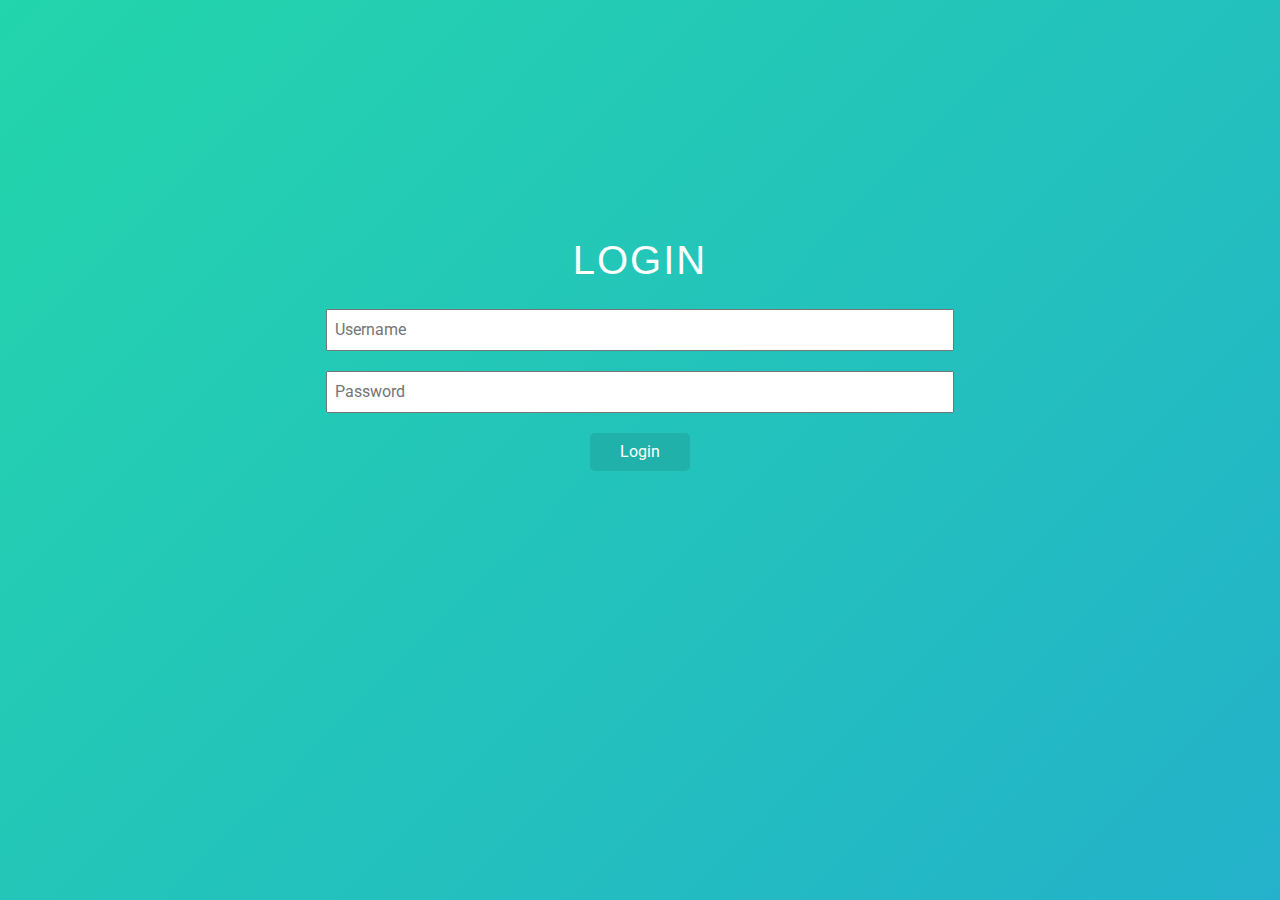
<file: index.html>
<!DOCTYPE html>
<html lang="en">

<head>
    <meta charset="UTF-8">
    <meta name="viewport" content="width=device-width, initial-scale=1.0">
    <meta http-equiv="X-UA-Compatible" content="ie=edge">
    <title>EMART</title>

    <link rel="stylesheet" href="https://unpkg.com/aos@next/dist/aos.css" />
    <link rel="stylesheet" type="text/css" href="css/bootstrap.css" />
    <link rel="stylesheet" href="https://stackpath.bootstrapcdn.com/font-awesome/4.7.0/css/font-awesome.min.css">
    <link rel="stylesheet" type="text/css" href="css/style.css">
    <link href="css/cart.css" rel="stylesheet">
    <script src="./js/script.js" async></script>
</head>

<body>
    <div class="login-form">
        <div class="container-login">
            <form method="post" action="process.php">
                <div id="div_login">
                    <h1>LOGIN</h1>
                    <div>
                        <input type="text" class="textbox" id="user" name="user" placeholder="Username" autocapitalize="none" />
                    </div>
                    <div>
                        <input type="password" class="textbox" id="pass" name="pass" placeholder="Password" autocapitalize="none" />
                    </div>
                    <div>
                        <input type="submit" value="Login" name="but_submit" id="btn" />
                    </div>
                </div>
            </form>
        </div>
    </div>
</body>

</html>
</file>
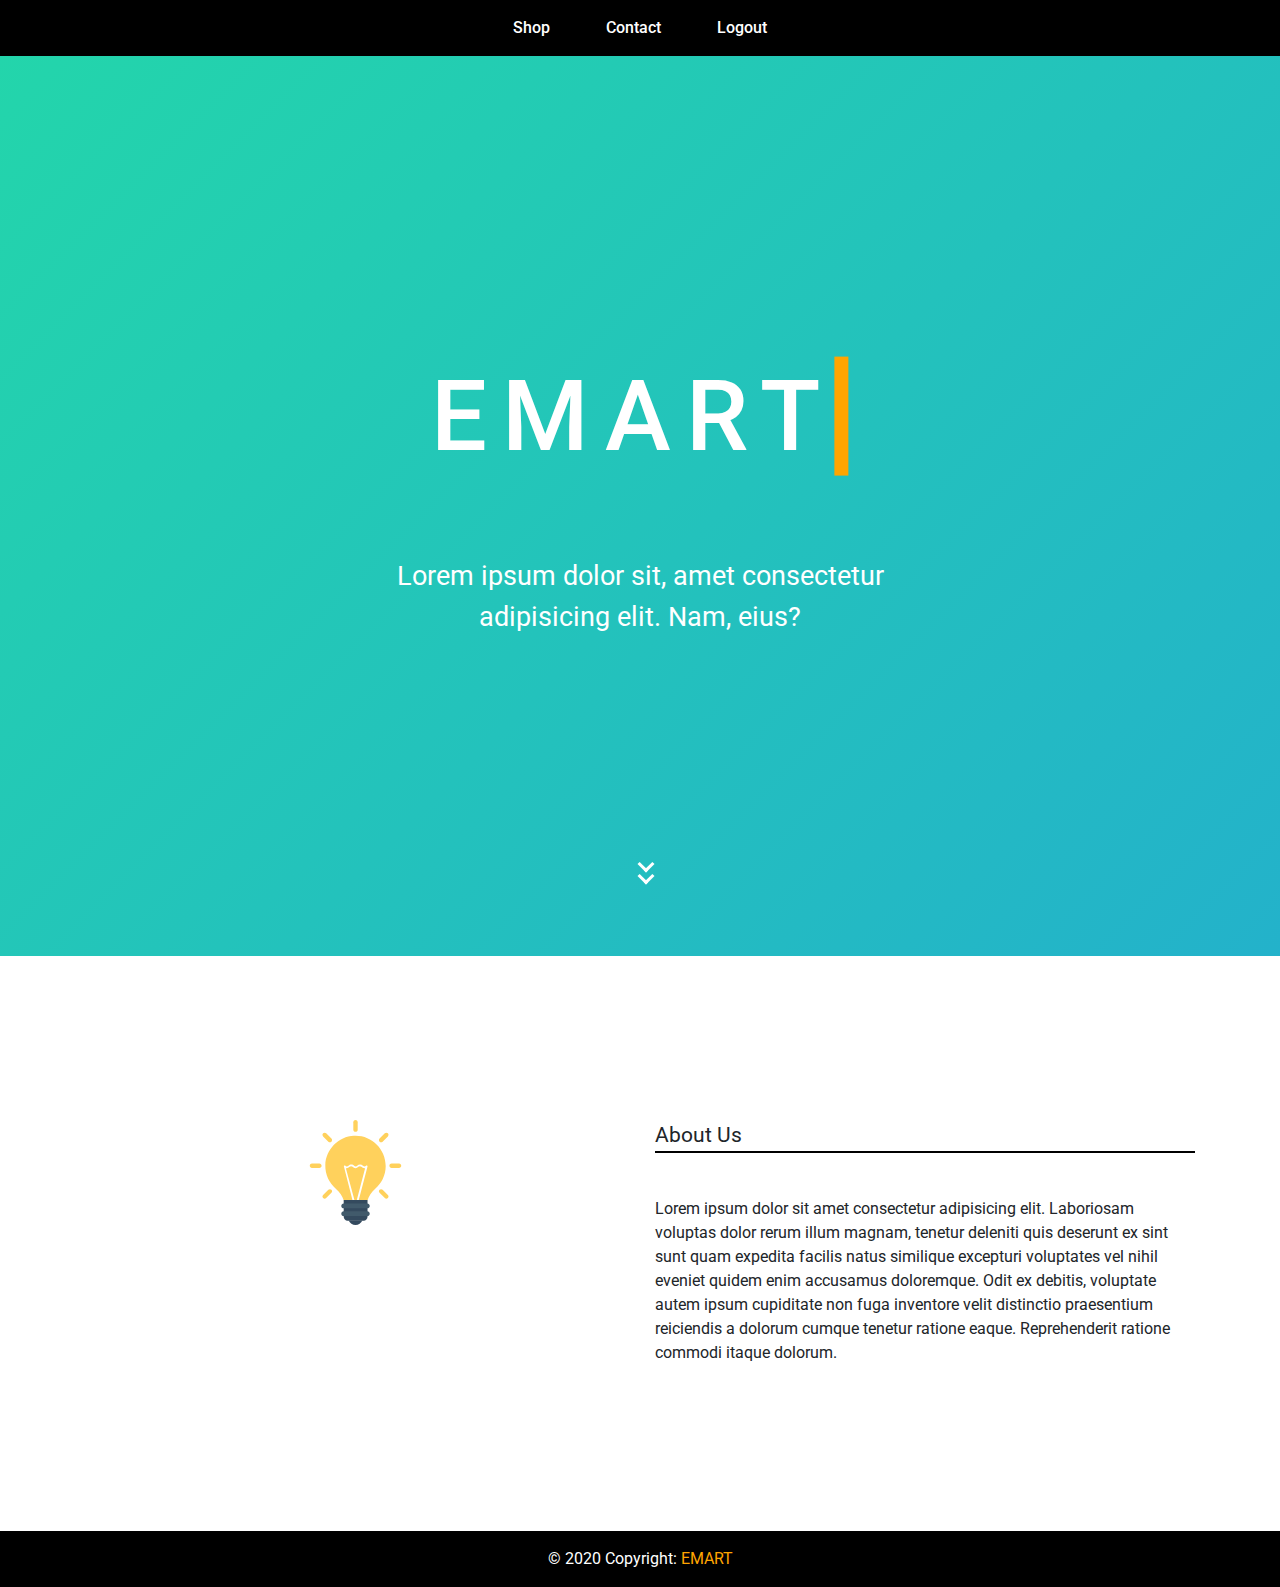
<file: contact.html>
<!DOCTYPE HTML>
<html lang="en">
<title>EMART</title>

<head>
    <meta charset="UTF-8">
    <meta name="viewport" content="width=device-width, initial-scale=1">
    <link href="https://fonts.googleapis.com/css?family=Roboto:300,400,500&display=swap" rel="stylesheet">
    <!-- bootstrap CSS -->
    <link rel="stylesheet" type="text/css" href="css/bootstrap.css" />
    <link rel="stylesheet" href="https://maxcdn.bootstrapcdn.com/font-awesome/4.5.0/css/font-awesome.min.css">
    <!-- <link rel="stylesheet" href="https://stackpath.bootstrapcdn.com/bootstrap/4.3.1/css/bootstrap.min.css" integrity="sha384-ggOyR0iXCbMQv3Xipma34MD+dH/1fQ784/j6cY/iJTQUOhcWr7x9JvoRxT2MZw1T" crossorigin="anonymous"> -->
    <link rel="stylesheet" type="text/css" href="css/contact.css" />
    <link rel="stylesheet" type="text/css" href="css/style.css" />
    <link rel="stylesheet" type="text/css" href="css/index.css" />
    </script>
</head>

<body>
    <!-- start navabr -->
    <nav class="navbar navbar-expand-lg navbar-light">
        <button class="navbar-toggler" type="button" data-toggle="collapse" data-target="#navbarNavDropdown" aria-controls="navbarNavDropdown" aria-expanded="false" aria-label="Toggle navigation">
            <span class="navbar-toggler-icon"></span>
        </button>

        <div class="collapse navbar-collapse" id="navbarNavDropdown">
            <ul class="navbar-nav text ml-auto custom-center">
                <li class="nav-item">
                    <a class="nav-link" href="cart.html">Shop</a>
                </li>
                <li class="nav-item">
                    <a class="nav-link" href="contact.html">Contact</a>
                </li>
                    <li class="nav-item">
                    <a class="nav-link" href="index.html">Logout</a>
                </li>
            </ul>
        </div>
    </nav>
    <!-- end navbar -->
    
    <!-- start first div -->
    <div class="first-div">
        <div class="container p-0">
            <div class="typewriter centered1">
                <h2 class="full-form">EMART</h2>
                <g fill="none" fill-rule="nonzero" stroke="none" stroke-width="1" stroke-linecap="butt" stroke-linejoin="miter" stroke-miterlimit="10" stroke-dasharray="" stroke-dashoffset="0" font-family="none" font-weight="none" font-size="none" text-anchor="none" style="mix-blend-mode: normal">
                    <path d="M0,172v-172h172v172z" fill="none"></path>
                    <g fill="#eeeeee">
                        <path d="M143.19336,21.43001c-0.26705,0.00844 -0.53341,0.03181 -0.79785,0.06999h-34.89551c-2.58456,-0.03655 -4.98858,1.32136 -6.29153,3.55376c-1.30295,2.2324 -1.30295,4.99342 0,7.22582c1.30295,2.2324 3.70697,3.59031 6.29153,3.55376h18.53256l-66.59961,66.59961c-1.8722,1.79752 -2.62637,4.46674 -1.97164,6.97823c0.65473,2.51149 2.61604,4.4728 5.12753,5.12753c2.51149,0.65473 5.18071,-0.09944 6.97823,-1.97165l66.59961,-66.59961v18.53255c-0.03655,2.58456 1.32136,4.98858 3.55376,6.29153c2.2324,1.30295 4.99342,1.30295 7.22582,0c2.2324,-1.30295 3.59031,-3.70697 3.55376,-6.29153v-34.9235c0.28889,-2.08845 -0.35639,-4.19816 -1.76411,-5.76769c-1.40772,-1.56953 -3.43507,-2.43964 -5.54253,-2.3788zM35.83333,21.5c-7.83362,0 -14.33333,6.49972 -14.33333,14.33333v100.33333c0,7.83362 6.49972,14.33333 14.33333,14.33333h100.33333c7.83362,0 14.33333,-6.49972 14.33333,-14.33333v-43c0.03655,-2.58456 -1.32136,-4.98858 -3.55376,-6.29153c-2.2324,-1.30295 -4.99342,-1.30295 -7.22582,0c-2.2324,1.30295 -3.59031,3.70697 -3.55376,6.29153v43h-100.33333v-100.33333h43c2.58456,0.03655 4.98858,-1.32136 6.29153,-3.55376c1.30295,-2.2324 1.30295,-4.99342 0,-7.22582c-1.30295,-2.2324 -3.70697,-3.59031 -6.29153,-3.55376z"></path>
                    </g>
                </g>
            </div>
            <p class="centered2">Lorem ipsum dolor sit, amet consectetur adipisicing elit. Nam, eius?</p>
        </div>
        <a href="#about-us">
            <div class="scroll-down-dude"></div>
        </a>
    </div>
    <!-- end first div -->
    <!-- start second div -->
    <div class="second-div">
        <span id="about-us"></span>
        <div class="container">
            <div class="row">
                <div class="col-sm centered3">
                    <img src="images/idea.svg" alt="idea">
                </div>
                <div class="col-sm centered4">
                    <span>About Us</span>
                    <br/>
                    <p>Lorem ipsum dolor sit amet consectetur adipisicing elit. Laboriosam voluptas dolor rerum illum magnam, tenetur deleniti quis deserunt ex sint sunt quam expedita facilis natus similique excepturi voluptates vel nihil eveniet quidem enim accusamus doloremque. Odit ex debitis, voluptate autem ipsum cupiditate non fuga inventore velit distinctio praesentium reiciendis a dolorum cumque tenetur ratione eaque. Reprehenderit ratione commodi itaque dolorum.</p>
                </div>
            </div>
        </div>
    </div>
    <!-- end second div -->

    <!-- Footer -->
    <footer class="page-footer">
        <div class="footer-copyright text-center py-3">© 2020 Copyright:
            <a href="./index.html"> EMART</a>
        </div>
    </footer>

    <script src="https://ajax.googleapis.com/ajax/libs/jquery/3.4.1/jquery.min.js"></script>

    <script type="text/javascript" src="js/script.js"></script>
    <!-- bootstrap -->
    <script src="https://code.jquery.com/jquery-3.3.1.slim.min.js" integrity="sha384-q8i/X+965DzO0rT7abK41JStQIAqVgRVzpbzo5smXKp4YfRvH+8abtTE1Pi6jizo" crossorigin="anonymous"></script>
    <script src="https://cdnjs.cloudflare.com/ajax/libs/popper.js/1.14.7/umd/popper.min.js" integrity="sha384-UO2eT0CpHqdSJQ6hJty5KVphtPhzWj9WO1clHTMGa3JDZwrnQq4sF86dIHNDz0W1" crossorigin="anonymous"></script>
    <script src="https://stackpath.bootstrapcdn.com/bootstrap/4.3.1/js/bootstrap.min.js" integrity="sha384-JjSmVgyd0p3pXB1rRibZUAYoIIy6OrQ6VrjIEaFf/nJGzIxFDsf4x0xIM+B07jRM" crossorigin="anonymous"></script>
    <!-- end bootstrap -->
</body>

</html>
</file>
<file: css/style.css>
body {
	font-family: 'Roboto', sans-serif;
}
/* navbar */
.custom-center {
	margin: auto;
}
.navbar-light .navbar-nav .nav-link {
	color: #fff;
	font-weight: 500;
}
.navbar {
	background-color: #000;
	transition: background-color 2s ease 0s;
}
.navbar-light .navbar-nav .active > .nav-link,
.navbar-light .navbar-nav .nav-link.active,
.navbar-light .navbar-nav .nav-link.show,
.navbar-light .navbar-nav .show > .nav-link,
.navbar-light .navbar-toggler,
.navbar-light .navbar-nav .nav-link:hover {
	color: orange;
	border-color: orange;
}
.navbar ul li {
	margin: 0 20px 0 20px;
}
.navbar ul li:hover {
	color: orange;
}
.title {
	color: #000;
	text-align: center;
	border-bottom: 2px solid #000;
	display: block;
	font-weight: 500;
	font-size: 3em;
	margin-top: 60px;
}
.page-footer {
	background: #000;
	color: #fff;
	margin-top: 20px;
}
.page-footer a {
	color: orange;
}
</file>
<file: css/cart.css>
@import url('https://fonts.googleapis.com/css?family=Roboto:300,400,500&display=swap" rel="stylesheet');
body {
	font-family: 'Roboto', sans-serif;
}
.team {
	margin: 75px 0;
}
h1 {
	text-align: center;
	font-weight: bold;
	letter-spacing: 2px;
	color: #333;
	padding-bottom: 10px;
}
.profile {
	margin-top: 20px;
}
.img-responsive {
	object-fit: cover;
}
.profile h2 {
	font-size: 22px;
	font-weight: bold;
	margin-top: 30px;
	margin-bottom: 5px;
	padding-top: 3px;
}
.profile h3 {
	font-size: 15px;
	font-weight: bold;
	margin-top: 5px;
	margin-bottom: 5px;
}
.section-header{
    margin-top: 30px;
}
.cart-header {
    font-weight: bold;
    font-size: 1.25em;
    color: #333;
}
.cart-column {
    display: flex;
    align-items: center;
    border-bottom: 1px solid black;
    margin-right: 1.5em;
    padding-bottom: 10px;
    margin-top: 10px;
}
.cart-row {
    display: flex;
}

.cart-item {
    width: 45%;
}

.cart-price {
    width: 20%;
    font-size: 1.2em;
    color: #333;
}

.cart-quantity {
	width: 35%;
	margin-left: -15px;
}

.cart-item-title {
    color: #333;
    margin-left: .5em;
    font-size: 1.2em;
}

.cart-item-image {
    width: 75px;
    height: auto;
    border-radius: 10px;
}

.btn-danger {
    color: white;
    background-color: #EB5757;
    border: none;
    border-radius: .3em;
    font-weight: bold;
}

.btn-danger:hover {
    background-color: #CC4C4C;
}

.cart-quantity-input {
    height: 34px;
    width: 50px;
    border-radius: 5px;
    border: 1px solid #56CCF2;
    background-color: #eee;
    color: #333;
    padding: 0;
    text-align: center;
    font-size: 1.2em;
    margin-right: 10px;
}

.cart-row:last-child {
    border-bottom: 1px solid black;
}

.cart-row:last-child .cart-column {
    border: none;
}

.cart-total {
    text-align: center;
    margin-top: 10px;
}

.cart-total-title {
    font-weight: bold;
    font-size: 1.5em;
    color: black;
    margin-right: 5px;
}

.cart-total-price {
    color: red;
	font-size: 1.5em;
	font-weight: bold;
}

.btn-purchase{
    text-decoration: none;
    display: block;
    margin: 40px auto 80px auto;
    font-size: 1.75em;
}
.btn-purchase a{
    text-decoration: none;
    color: white;
}
.btn-purchase:hover {
	display: block;
    margin: 40px auto 80px auto;
    font-size: 1.75em;
    box-shadow: 5px 5px #888888;
    transition: .25s;
}

.login-form{
    margin: 0;
	width: 100%;
	height: 100vh;
	font-family: 'Roboto', sans-serif;
	color: #fff;
	background: linear-gradient(-45deg, #ee7752, #e73c7e, #23a6d5, #23d5ab);
	background-size: 400% 400%;
	animation: gradientBG 15s ease infinite;
}
@keyframes gradientBG {
	0% {
		background-position: 0% 50%;
	}
	50% {
		background-position: 100% 50%;
	}
	100% {
		background-position: 0% 50%;
	}
}
/* Container */
.container-login{
    width:40%;
    margin:0 auto;
    position: absolute;
    margin: auto;
    top: 0;
    right: 0;
    bottom: 0;
    left: 0;
    width: 50%;
    height: 50%;
}

/* Login */
#div_login{
    border: 1px solid transparent;
    width: auto;
    height: auto;
    box-shadow: 0px 2px 2px 0px  transparent;
    margin: auto;
}

#div_login h1{
    margin-top: 0px;
    font-weight: normal;
    padding: 10px;
    color: white;
    font-family: sans-serif;
}

#div_login div{
    clear: both;
    margin-top: 10px;
    padding: 5px;
}

#div_login .textbox{
    width: 100%;
    padding: 7px;
}

#div_login input[type=submit]{
    padding: 7px;
    width: 100px;
    background-color: lightseagreen;
    border: 0px transparent;
    color: white;
    display: block;
    border-radius: 5px;
    margin: 0 auto 0 auto;
}
#div_login input[type=submit]:hover {
    background-color: rgb(29, 248, 0);
    transition: .5s;
}
/* Login ends */

/* button styling */
#print{
    text-decoration: none;
    display: block;
    margin: 20px auto 10px auto;
    font-size: 1em;
}
/* button styling ends */

/* Print Invoice */
@media print {
    body * {
      visibility: hidden;
    }
    .printallofthis, .printallofthis * {
      visibility: visible;
    }
    .printallofthis {
      position: absolute;
      left: 0;
      top: 0;
    }
}
/* Print Invoice ends */
/* Scroll bottom button */
#scrollbottom{
    z-index: 1;
    position: fixed;
    bottom: 30px;
    right: 0;
    font-size: 70%;
}
</file>
<file: css/contact.css>
.container{
	height: 80%;
}
.contact-form-widget {
	margin-left: 0;
	margin-top: 1em;
	max-width: 500px;
	padding: 0;
	width: 100%;
	height: auto;
}

.contact-form-email,
.contact-form-email-message,
.contact-form-name {
	max-width: 100%;
	width: 100%;
	transition: .3s linear;
}

.contact-form-email,
.contact-form-name {
	font-size: 15px;
	background: #fafafa;
	border-bottom: 3px solid #03a9f4;
	box-sizing: border-box;
	color: #888;
	display: inline-block;
	height: 40px;
	margin: 0;
	margin-top: 5px;
	padding: 10px;
	vertical-align: top;
	transition: .3s linear;
	border-top: none;
	border-right: none;
	border-left: none;
}

.contact-form-email-message {
	font-family: Roboto;
	font-size: 15px;
	background: #fafafa;
	border-bottom: 3px solid #03a9f4;
	box-sizing: border-box;
	color: #888;
	display: inline-block;
	margin: 0;
	margin-top: 5px;
	padding: 10px;
	vertical-align: top;
	transition: .3s linear;
	border-top: none;
	border-right: none;
	border-left: none;
	resize: none;
}

.contact-form-email:hover,
.contact-form-name:hover,
.contact-form-email-message:hover {
	border-bottom: 3px solid orange;
	outline: none;
	box-shadow: none;
	transition: .3s linear;
	background: none;
	border-top: none;
	border-right: none;
	border-left: none;
}

.contact-form-email:focus,
.contact-form-name:focus,
.contact-form-email-message:focus {
	background: #fafafa;
	border-bottom: 3px solid orange;
	color: #666;
	outline: none;
	box-shadow: none;
	border-top: none;
	border-right: none;
	border-left: none;
}
form {
	color: #999;
}
.contact-form-button-submit {
	transition: .3s linear;
	box-shadow: none;
	text-transform: none;
	padding: 10px 20px 7px 20px;
	border: none;
	height: 40px;
	margin: 5px 0 0 0;
	float: left;
	background: #03a9f4;
	border-bottom: 3px solid #029ce3;
	text-transform: uppercase;
	font-weight: bold;
	color: #fff;
	font-size: 15px;
	border-radius: 3px;
}

.contact-form-button-submit:hover,
.contact-form-button-submit:focus {
	background-color: #029ce3;
	background-image: none;
	border-bottom: 3px solid #0292d4;
	outline: none;
	color: #fff;
	cursor: pointer;
	transition: .3s linear;
	border-top: none;
	border-right: none;
	border-left: none;
}
.nama,
.email,
.pesan {
	text-align: left;
}
</file>
<file: css/index.css>
html {
	scroll-behavior: smooth;
}
.first-div {
	margin: 0;
	width: 100%;
	height: 100vh;
	font-family: 'Roboto', sans-serif;
	color: #fff;
	background: linear-gradient(-45deg, #ee7752, #e73c7e, #23a6d5, #23d5ab);
	background-size: 400% 400%;
	animation: gradientBG 15s ease infinite;
}
.p-0 {
	padding: 0;
}
@keyframes gradientBG {
	0% {
		background-position: 0% 50%;
	}
	50% {
		background-position: 100% 50%;
	}
	100% {
		background-position: 0% 50%;
	}
}
.container {
	position: relative;
	height: 100%;
	margin-bottom: 150px;
}
.centered1,
.centered2 {
	position: absolute;
	top: 40%;
	left: 50%;
	-webkit-transform: translate(-50%, -50%);
	transform: translate(-50%, -50%);
	margin: 0;
	font-size: 3vh;
}
.centered2 {
	top: 60%;
	text-align: center;
}
/* typewriter */
.typewriter .full-form {
	font-size: 11vh;
	overflow: hidden; /* Ensures the content is not revealed until the animation */
	border-right: .15em solid orange; /* The typwriter cursor */
	white-space: nowrap; /* Keeps the content on a single line */
	margin: 0 auto; /* Gives that scrolling effect as the typing happens */
	letter-spacing: .15em; /* Adjust as needed */
	-webkit-animation: typing 1.5s steps(10, end), blink-caret .5s step-end infinite;
	animation: typing 1.5s steps(10, end), blink-caret .5s step-end infinite;
}

/* The typing effect */
@-webkit-keyframes typing {
	from {
		width: 0;
	}
	to {
		width: 100%;
	}
}
@keyframes typing {
	from {
		width: 0;
	}
	to {
		width: 100%;
	}
}

/* The typewriter cursor effect */
@-webkit-keyframes blink-caret {
	from,
	to {
		border-color: transparent;
	}
	50% {
		border-color: orange;
	}
}
@keyframes blink-caret {
	from,
	to {
		border-color: transparent;
	}
	50% {
		border-color: orange;
	}
}
/* end typewriter */

/*    Scroll */
.scroll-down-dude {
	position: absolute;
	bottom: -30px;
	left: 50%;
	padding-bottom: 3em;
}

.scroll-down-dude:before,
.scroll-down-dude:after {
	content: '';
	display: block;
	width: 12px;
	height: 12px;
	-webkit-transform: rotate(45deg);
	-ms-transform: rotate(45deg);
	transform: rotate(45deg);
	border-bottom: 3px solid #fff;
	border-right: 3px solid #fff;
}

.scroll-down-dude:before {
	-webkit-animation: down-arrow-before 2.6s cubic-bezier(0.77, 0, 0.175, 1) infinite;
	animation: down-arrow-before 2.6s cubic-bezier(0.77, 0, 0.175, 1) infinite;
}

.scroll-down-dude:after {
	-webkit-animation: down-arrow-after 2.6s cubic-bezier(0.77, 0, 0.175, 1) infinite;
	animation: down-arrow-after 2.6s cubic-bezier(0.77, 0, 0.175, 1) infinite;
}

@-webkit-keyframes down-arrow-before {
	50% {
		-webkit-transform: rotate(45deg) translate(70%, 70%);
		transform: rotate(45deg) translate(70%, 70%);
	}
	100% {
		-webkit-transform: rotate(45deg) translate(70%, 70%);
		transform: rotate(45deg) translate(70%, 70%);
	}
}

@keyframes down-arrow-before {
	50% {
		-webkit-transform: rotate(45deg) translate(70%, 70%);
		transform: rotate(45deg) translate(70%, 70%);
	}
	100% {
		-webkit-transform: rotate(45deg) translate(70%, 70%);
		transform: rotate(45deg) translate(70%, 70%);
	}
}

@-webkit-keyframes down-arrow-after {
	50% {
		-webkit-transform: rotate(45deg) translate(110%, 110%);
		transform: rotate(45deg) translate(110%, 110%);
		opacity: 0;
	}
	51% {
		-webkit-transform: rotate(45deg) translate(-130%, -130%);
		transform: rotate(45deg) translate(-130%, -130%);
	}
	100% {
		-webkit-transform: rotate(45deg) translate(-70%, -70%);
		transform: rotate(45deg) translate(-70%, -70%);
		opacity: 1;
	}
}

@keyframes down-arrow-after {
	50% {
		-webkit-transform: rotate(45deg) translate(110%, 110%);
		transform: rotate(45deg) translate(110%, 110%);
		opacity: 0;
	}
	51% {
		-webkit-transform: rotate(45deg) translate(-130%, -130%);
		transform: rotate(45deg) translate(-130%, -130%);
	}
	100% {
		-webkit-transform: rotate(45deg) translate(-70%, -70%);
		transform: rotate(45deg) translate(-70%, -70%);
		opacity: 1;
	}
}
/* end  Scroll */
.second-div {
	height: 80%;
	padding: 9em 0 0 0;
}
.second-div img {
	margin-top: 20px;
	height: 105px;
	width: 105px;
}
.centered3 {
	text-align: center;
}
.centered4 span {
	font-size: 130%;
	border-bottom: 2px solid black;
	display: block;
	margin: 20px 0 20px 0;
}
.centered5 span {
	font-size: 130%;
	border-bottom: 2px solid black;
	display: block;
	margin: 20px 0 20px 0;
}
@media only screen and (min-width: 575px){
	.centered5 span {
		width: 50%;
	}
}
/* navbar */
.custom-center {
	margin: auto;
}
.navbar-light .navbar-nav .nav-link {
	color: #fff;
	font-weight: 500;
}
.fixed-top.opaque {
	background-color: #000;
	transition: background-color 2s ease 0s;
}
.fixed-top {
	background-color: rgba(255, 255, 255, 0);
	transition: background-color 2s ease 0s;
}
.navbar-light .navbar-nav .active > .nav-link,
.navbar-light .navbar-nav .nav-link.active,
.navbar-light .navbar-nav .nav-link.show,
.navbar-light .navbar-nav .show > .nav-link,
.navbar-light .navbar-toggler,
.navbar-light .navbar-nav .nav-link:hover {
	color: orange;
	border-color: orange;
}
.navbar ul li {
	margin: 0 20px 0 20px;
}
.navbar ul li:hover {
	color: orange;
}
/* end navbar */
</file>
